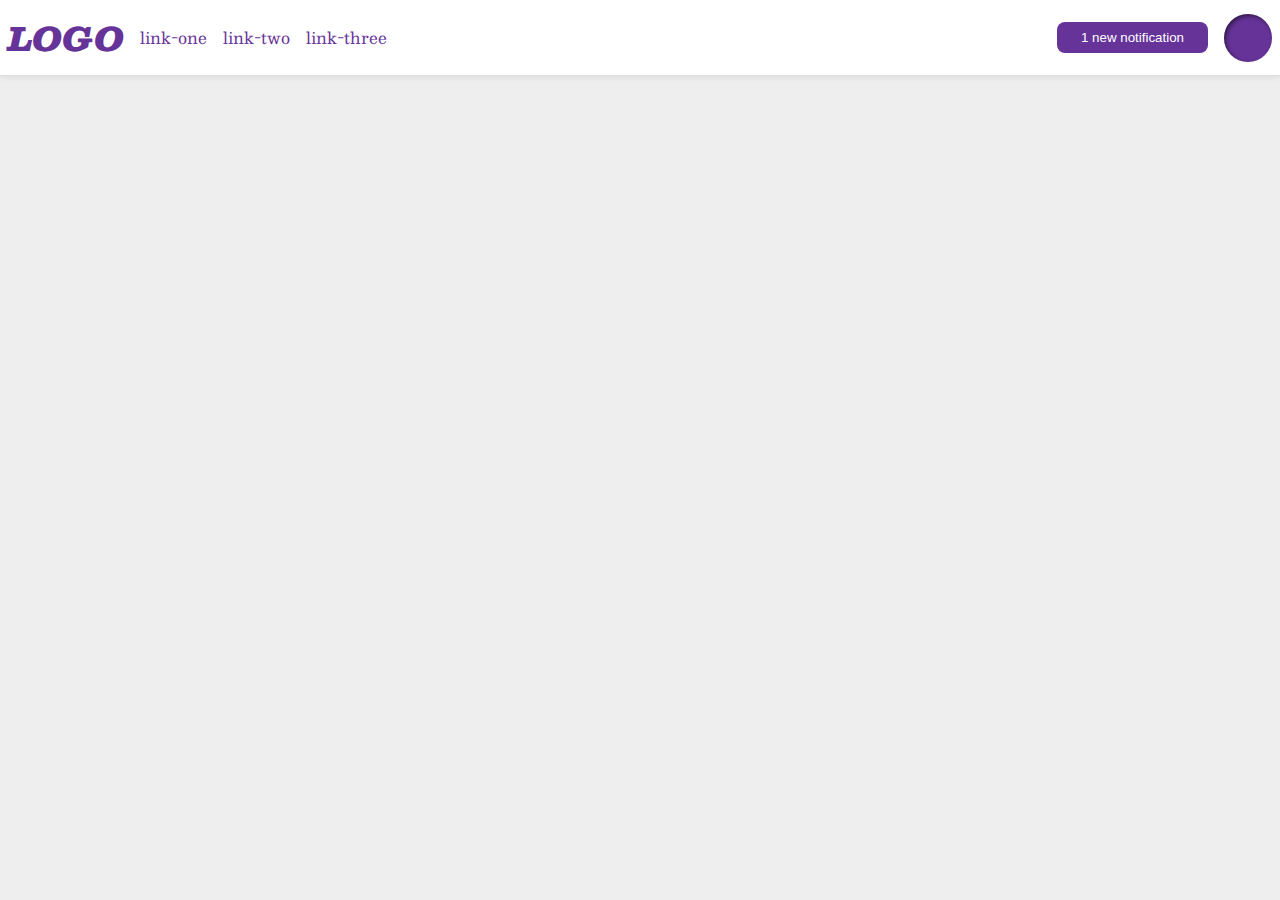
<file: flex/03-flex-header-2/index.html>
<!DOCTYPE html>
<html lang="en">
  <head>
    <meta charset="UTF-8">
    <meta http-equiv="X-UA-Compatible" content="IE=edge">
    <meta name="viewport" content="width=device-width, initial-scale=1.0">
    <title>Flex Header 2</title>
    <link rel="stylesheet" href="style.css">
  </head>
  <body>
    <div class="header">
        <div class="left"><div class="logo">
        LOGO
            </div>
            <ul class="links">
              <li><a href="https://google.com">link-one</a></li>
              <li><a href="https://google.com">link-two</a></li>
              <li><a href="https://google.com">link-three</a></li>
            </ul></div>
        <div class="right">
          <button class="notifications">
          1 new notification
          </button>
        <div class="profile-image"></div></div>
    </div>
  </body>
</html>
</file>
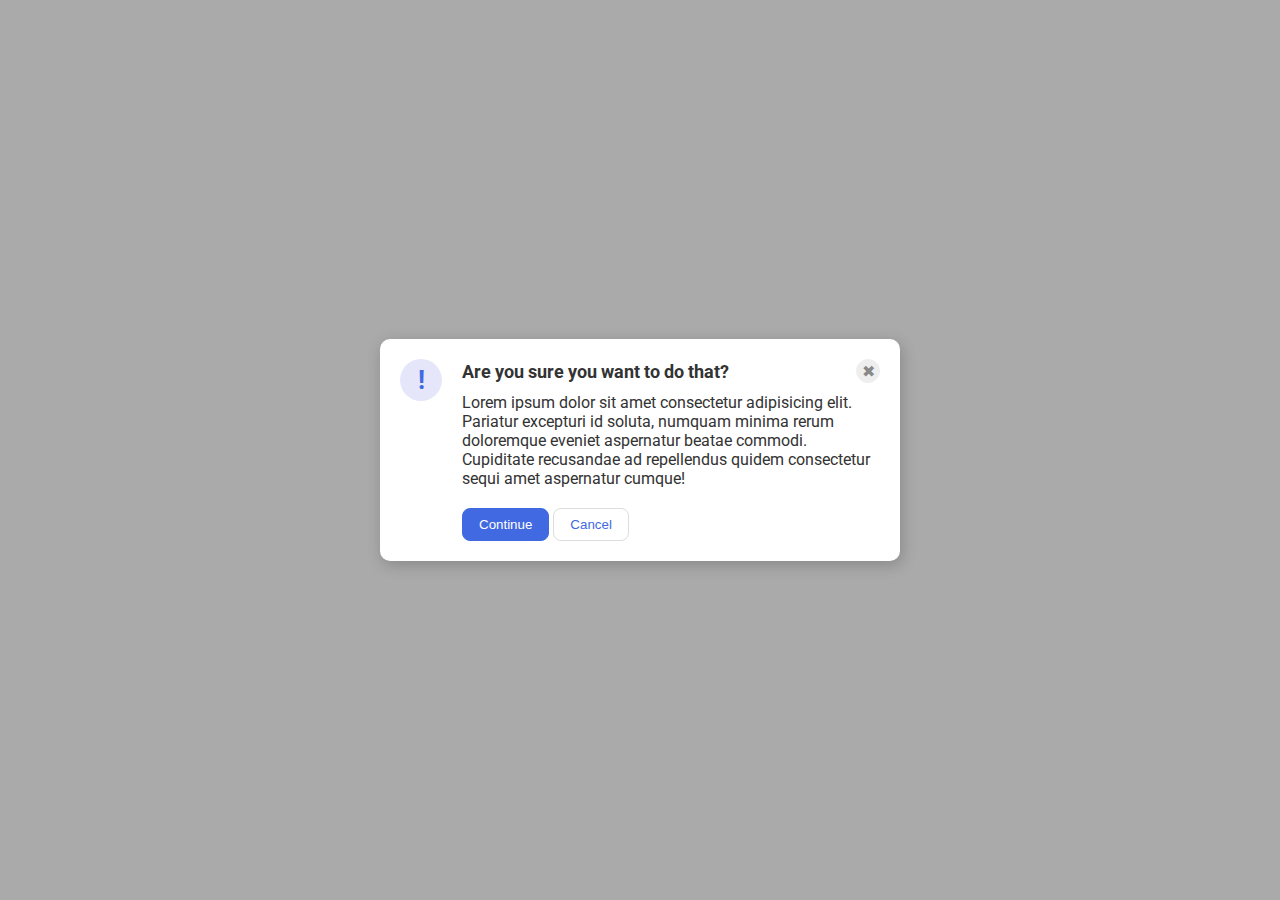
<file: flex/05-flex-modal/index.html>
<!DOCTYPE html>
<html lang="en">
  <head>
    <meta charset="UTF-8">
    <meta http-equiv="X-UA-Compatible" content="IE=edge">
    <meta name="viewport" content="width=device-width, initial-scale=1.0">
    <link rel="stylesheet" href="style.css">
    <title>Modal</title>
  </head>
  <body>
    <div class="modal">
      <div class="icon">!</div>
      <div class="right">
        <div class="header">Are you sure you want to do that?
          <button class="close-button">✖</button>
        </div>
        <div class="text">Lorem ipsum dolor sit amet consectetur adipisicing elit. Pariatur excepturi id soluta, numquam minima rerum doloremque eveniet aspernatur beatae commodi. Cupiditate recusandae ad repellendus quidem consectetur sequi amet aspernatur cumque!</div>
        <button class="continue">Continue</button>
        <button class="cancel">Cancel</button>
      </div>
    </div>
  </body>
</html>
</file>
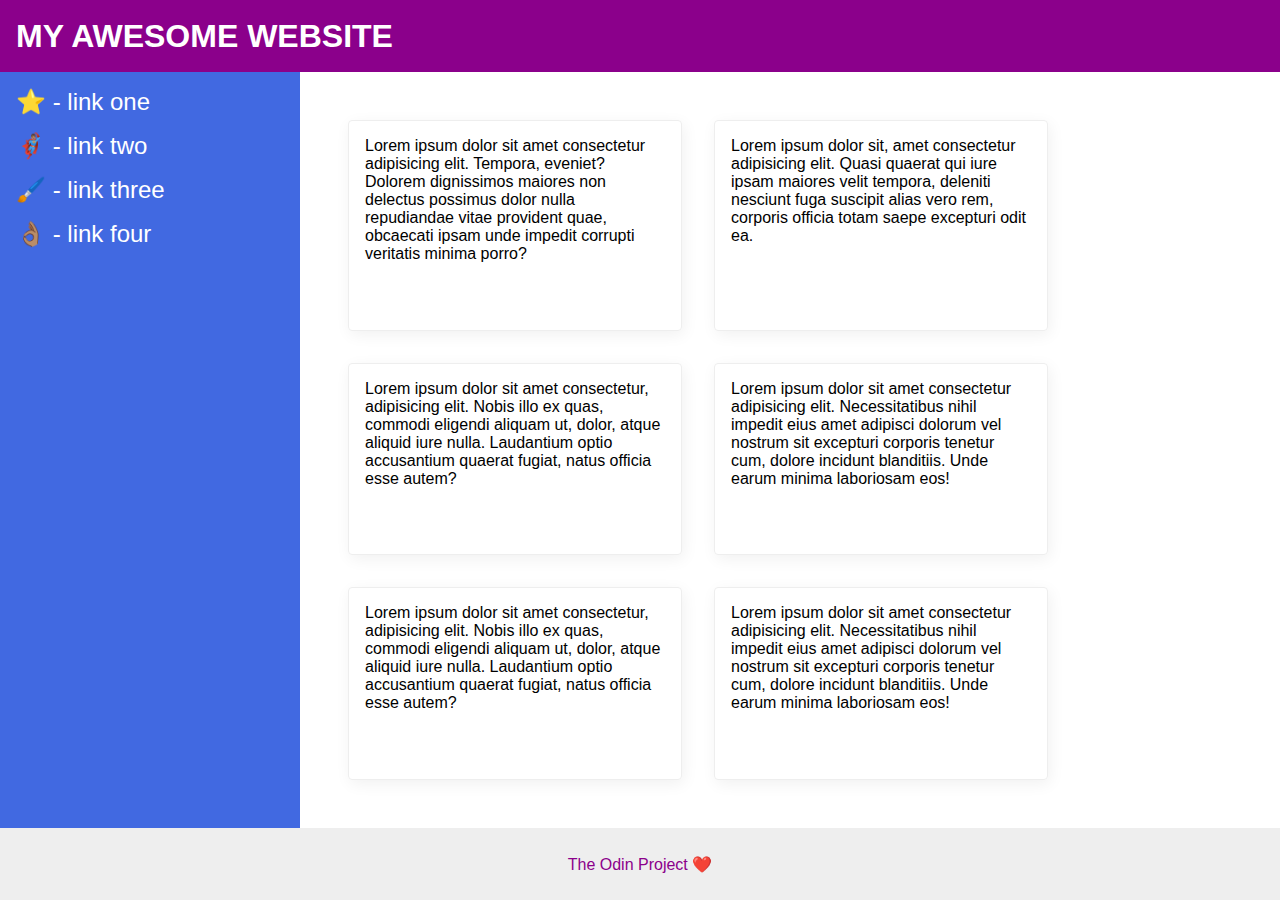
<file: flex/07-flex-layout-2/index.html>
<!DOCTYPE html>
<html lang="en">
  <head>
    <meta charset="UTF-8">
    <meta http-equiv="X-UA-Compatible" content="IE=edge">
    <meta name="viewport" content="width=device-width, initial-scale=1.0">
    <title>The Holy Grail</title>
    <link rel="stylesheet" href="style.css">
  </head>
  <body>
    <div class="header">
      MY AWESOME WEBSITE
    </div>
    
    <div class="middle">
      <div class="sidebar">
        <ul>
          <li><a href="#">⭐ - link one</a></li>
          <li><a href="#">🦸🏽‍♂️ - link two</a></li>
          <li><a href="#">🖌️ - link three</a></li>
          <li><a href="#">👌🏽 - link four</a></li>
        </ul>
      </div>
      <div class="card-grid">
        <div class="card">Lorem ipsum dolor sit amet consectetur adipisicing elit. Tempora, eveniet? Dolorem dignissimos maiores non delectus possimus dolor nulla repudiandae vitae provident quae, obcaecati ipsam unde impedit corrupti veritatis minima porro?</div>
        <div class="card">Lorem ipsum dolor sit, amet consectetur adipisicing elit. Quasi quaerat qui iure ipsam maiores velit tempora, deleniti nesciunt fuga suscipit alias vero rem, corporis officia totam saepe excepturi odit ea.</div>
        <div class="card">Lorem ipsum dolor sit amet consectetur, adipisicing elit. Nobis illo ex quas, commodi eligendi aliquam ut, dolor, atque aliquid iure nulla. Laudantium optio accusantium quaerat fugiat, natus officia esse autem?</div>
        <div class="card">Lorem ipsum dolor sit amet consectetur adipisicing elit. Necessitatibus nihil impedit eius amet adipisci dolorum vel nostrum sit excepturi corporis tenetur cum, dolore incidunt blanditiis. Unde earum minima laboriosam eos!</div>
        <div class="card">Lorem ipsum dolor sit amet consectetur, adipisicing elit. Nobis illo ex quas, commodi eligendi aliquam ut, dolor, atque aliquid iure nulla. Laudantium optio accusantium quaerat fugiat, natus officia esse autem?</div>
        <div class="card">Lorem ipsum dolor sit amet consectetur adipisicing elit. Necessitatibus nihil impedit eius amet adipisci dolorum vel nostrum sit excepturi corporis tenetur cum, dolore incidunt blanditiis. Unde earum minima laboriosam eos!</div>
      </div>
    </div>

    <div class="footer">
      The Odin Project ❤️
    </div>
  </body>
</html>
</file>
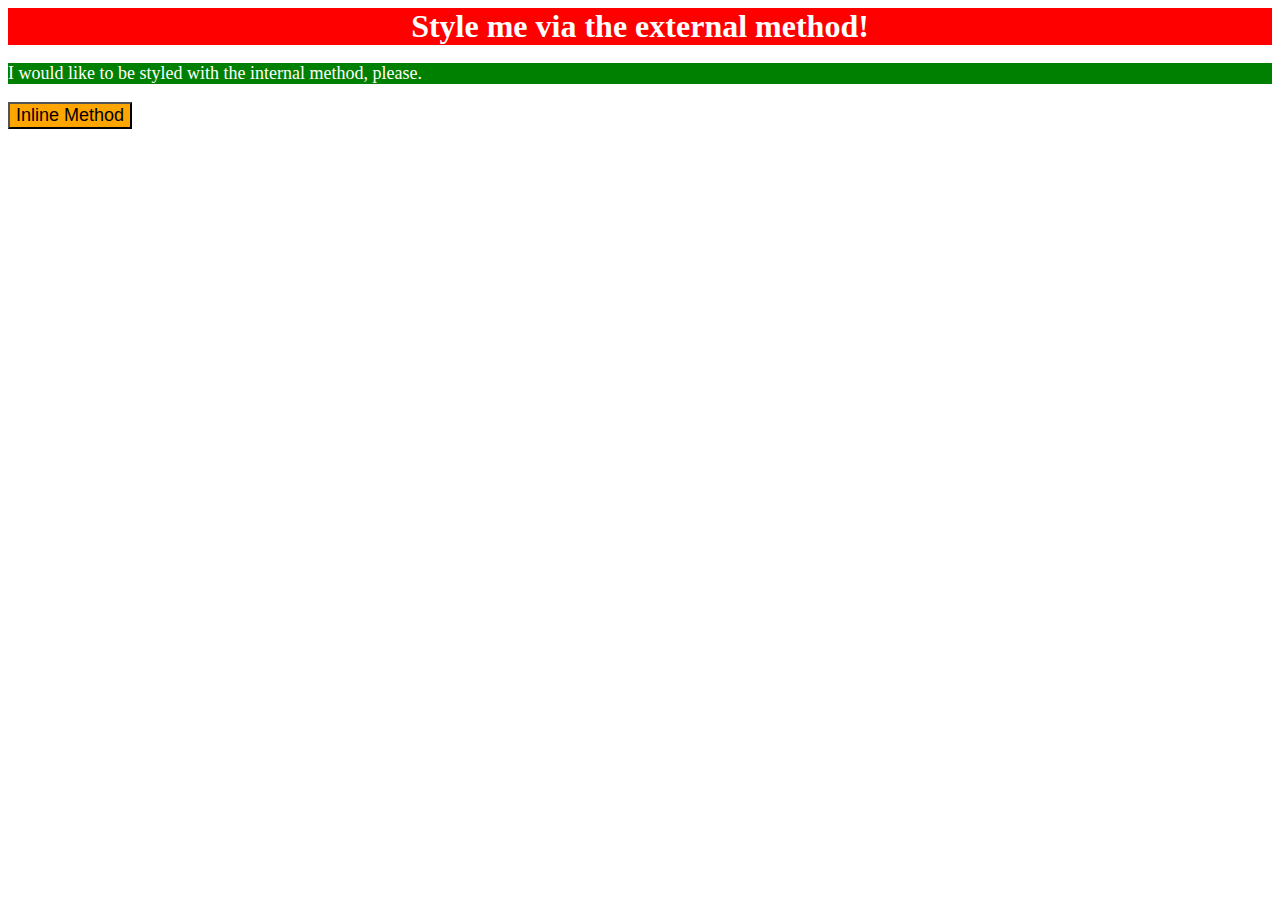
<file: foundations/01-css-methods/index.html>
<!DOCTYPE html>
<html lang="en">
  <head>
    <meta charset="UTF-8">
    <meta http-equiv="X-UA-Compatible" content="IE=edge">
    <meta name="viewport" content="width=device-width, initial-scale=1.0">
    <link rel="stylesheet" href="./style.css">
    <style>
      p {
        background-color: green;
        color: white;
        font-size: 18px;
      }
    </style>
    <title>Methods for Adding CSS</title>
  </head>
  <body>
    <div>Style me via the external method!</div>
    <p>I would like to be styled with the internal method, please.</p>
    <button style="background-color: orange; font-size: 18px;">Inline Method</button>
  </body>
</html>
</file>
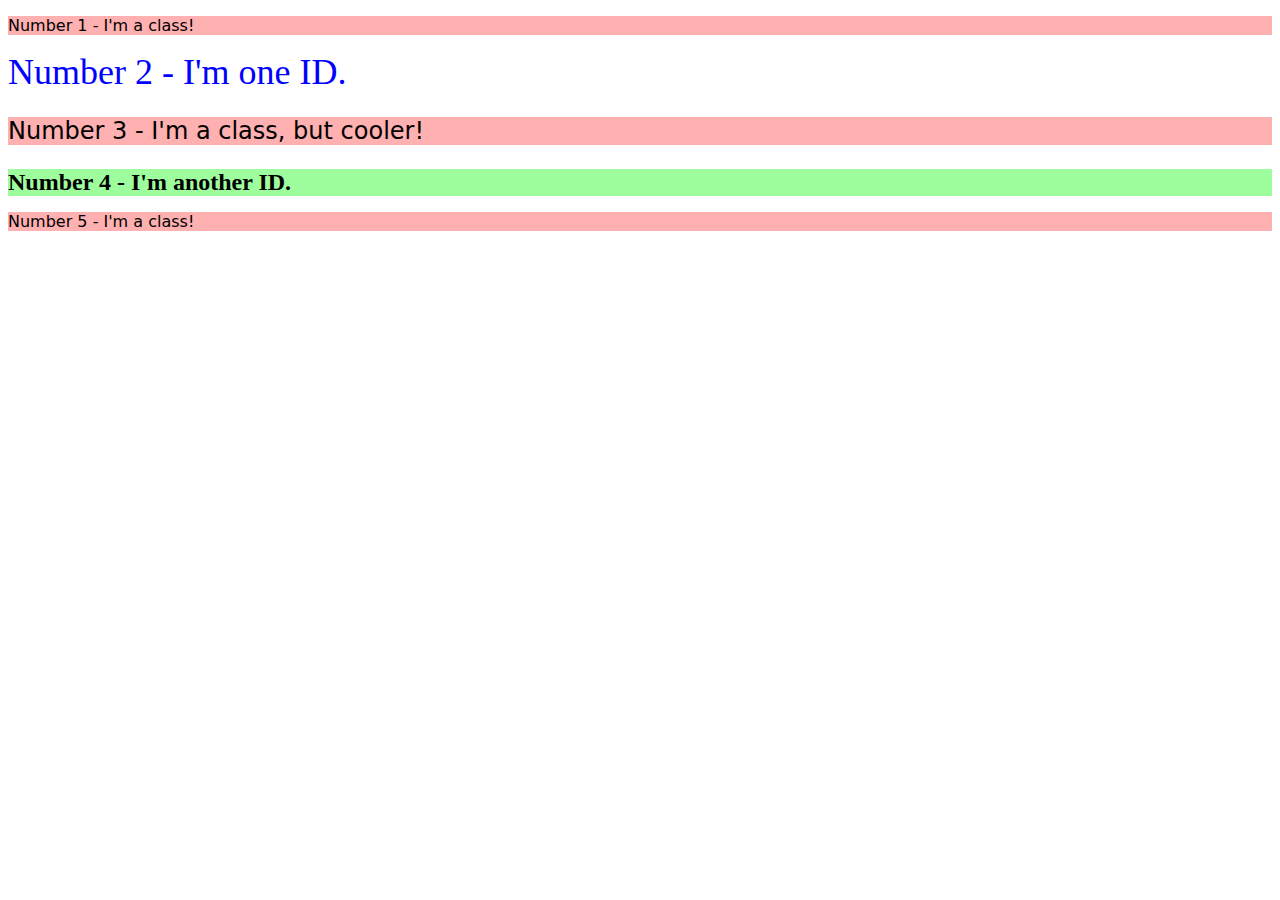
<file: foundations/02-class-id-selectors/index.html>
<!DOCTYPE html>
<html lang="en">
  <head>
    <meta charset="UTF-8">
    <meta http-equiv="X-UA-Compatible" content="IE=edge">
    <meta name="viewport" content="width=device-width, initial-scale=1.0">
    <title>Class and ID Selectors</title>
    <link rel="stylesheet" href="style.css">
  </head>
  <body>
    <p class="odd">Number 1 - I'm a class!</p>
    <div id="first">Number 2 - I'm one ID.</div>
    <p class="odd cool">Number 3 - I'm a class, but cooler!</p>
    <div id="second">Number 4 - I'm another ID.</div>
    <p class="odd">Number 5 - I'm a class!</p>
  </body>
</html>
</file>
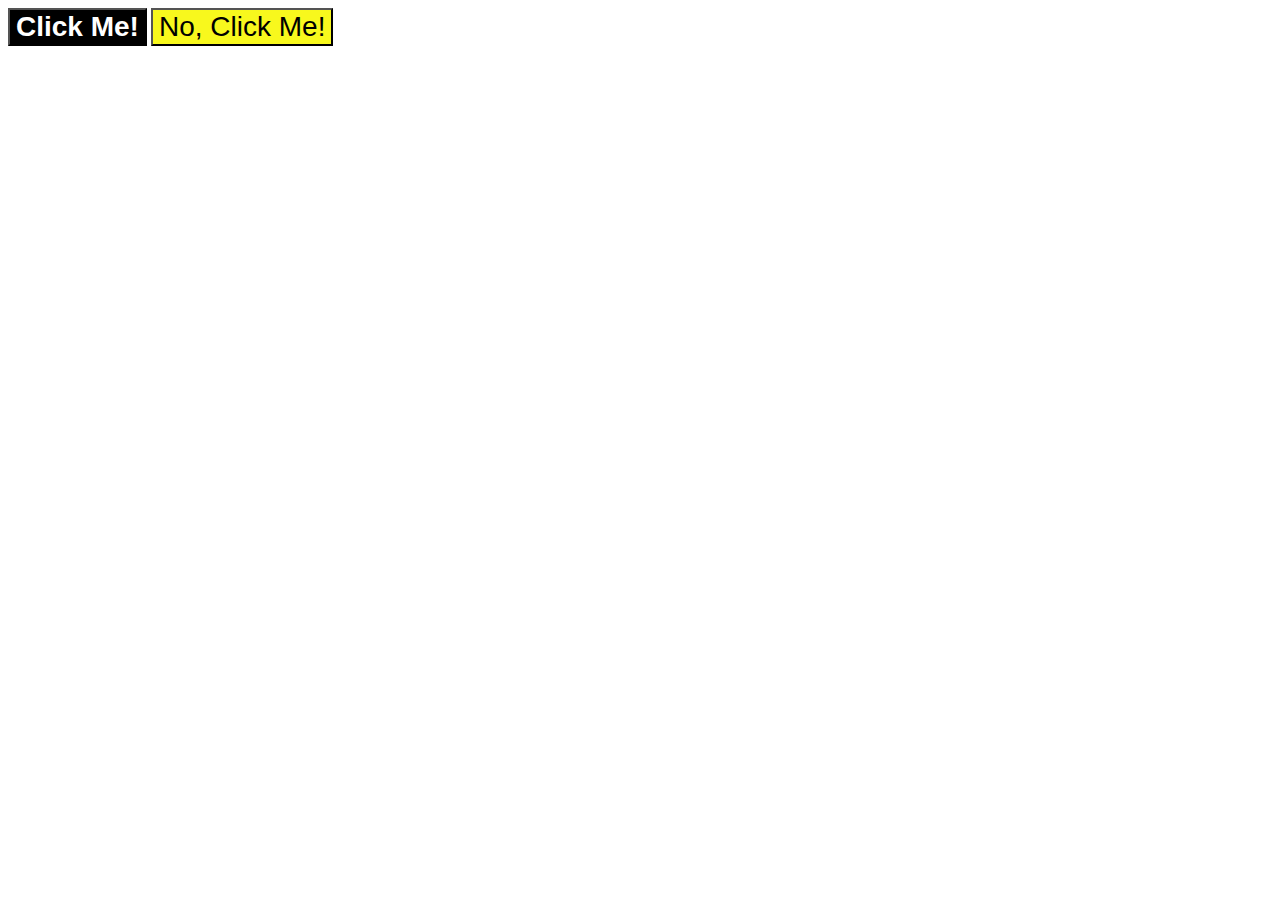
<file: foundations/03-grouping-selectors/index.html>
<!DOCTYPE html>
<html lang="en">
  <head>
    <meta charset="UTF-8">
    <meta http-equiv="X-UA-Compatible" content="IE=edge">
    <meta name="viewport" content="width=device-width, initial-scale=1.0">
    <title>Grouping Selectors</title>
    <link rel="stylesheet" href="style.css">
  </head>
  <body>
    <button class="click">Click Me!</button>
    <button class="dont-click">No, Click Me!</button>
  </body>
</html>
</file>
<file: flex/03-flex-header-2/style.css>
/* this is some magical font-importing.  
you'll learn about it later. */
@import url('https://fonts.googleapis.com/css2?family=Besley:ital,wght@0,400;1,900&display=swap');

body {
  margin: 0;
  background: #eee;
  font-family: Besley, serif;
}

.header {
  background: white;
  border-bottom: 1px solid #ddd;
  box-shadow: 0 0 8px rgba(0,0,0,.1);
  display: flex;
  justify-content: space-between;
  padding: 8px;
  align-items: center;

}

.profile-image {
  background: rebeccapurple;
  box-shadow: inset 2px 2px 4px rgba(0,0,0,.5);
  border-radius: 50%;
  width: 48px;
  height: 48px;
}

.logo {
  color: rebeccapurple;
  font-size: 32px;
  font-weight: 900;
  font-style: italic;
}

button {
  border: none;
  border-radius: 8px;
  background: rebeccapurple;
  color: white;
  padding: 8px 24px;
}

a {
  /* this removes the line under our links */
  text-decoration: none;
  color: rebeccapurple;
}

ul {
  list-style-type: none;
  display: flex;
  padding: 0;
  gap: 16px;
  
}

.left {
  display: flex;
  align-items: center;
  gap: 16px;

}

.right {
  display: flex;
  align-items: center;
  gap: 16px;
}
</file>
<file: flex/05-flex-modal/style.css>
@import url('https://fonts.googleapis.com/css2?family=Roboto:wght@400;700&display=swap');

html, body {
  height: 100%;
}

body {
  font-family: Roboto, sans-serif;
  margin: 0;
  background: #aaa;
  color: #333;
  /* I'll give you this one for free lol */
  display: flex;
  align-items: center;
  justify-content: center;
}

.modal {
  background: white;
  width: 480px;
  border-radius: 10px;
  box-shadow: 2px 4px 16px rgba(0,0,0,.2);
  display: flex;
  padding: 20px;
  gap: 20px;
}

.icon {
  color: royalblue;
  font-size: 26px;
  font-weight: 700;
  background: lavender;
  width: 42px;
  height: 42px;
  border-radius: 50%;
  display: flex;
  align-items: center;
  justify-content: center;
  flex-shrink: 0;
}

.close-button {
  background: #eee;
  border-radius: 50%;
  color: #888;
  font-weight: 400;
  font-size: 16px;
  height: 24px;
  width: 24px;
  display: flex;
  align-items: center;
  justify-content: center;
  border: 1px solid #eee;
  padding: 0;
}

button {
  cursor: pointer;
  padding: 8px 16px;
  border-radius: 8px;
}

button.continue {
  background: royalblue;
  border: 1px solid royalblue;
  color: white;
}

button.cancel {
  background: white;
  border: 1px solid #ddd;
  color: royalblue;
}

.header {
  display: flex;
  justify-content: space-between;
  align-items: center;
  font-weight: bold;
  font-size: 18px;
  margin-bottom: 10px;
}

.text {
  margin-bottom: 20px;
}
</file>
<file: flex/07-flex-layout-2/style.css>
body {
  font-family: -apple-system, BlinkMacSystemFont, 'Segoe UI', Roboto, Oxygen, Ubuntu, Cantarell, 'Open Sans', 'Helvetica Neue', sans-serif;
  margin: 0;
  min-height: 100vh;
  display: flex;
  flex-direction: column;
  justify-content: space-between;
}

.header {
  height: 72px;
  background: darkmagenta;
  color: white;
  font-size: 32px;
  font-weight: 900;
  display: flex;
  align-items: center;
  padding: 0 16px;
  

}

.footer {
  height: 72px;
  background: #eee;
  color: darkmagenta;
  display: flex;
  justify-content: center;
  align-items: center;
}

.sidebar {
  width: 300px;
  background: royalblue;
  box-sizing: border-box;
  flex-shrink: 0;
  padding: 16px;
}

.card {
  border: 1px solid #eee;
  box-shadow: 2px 4px 16px rgba(0,0,0,.06);
  border-radius: 4px;
  width: 300px;
  padding: 16px;
}

.middle {
  flex: 1;
  display: flex;
  
}

a:link {
  color: white;
  text-decoration: none;
  font-size: 24px;
}

ul {
  list-style: none;
  padding: 0;
  margin: 0;
}

li {
  margin-bottom: 16px;
}

.card-grid {
  display: flex;
  flex-wrap: wrap;
  gap: 32px;
  padding: 48px;
}
</file>
<file: foundations/01-css-methods/style.css>
div {
    background-color: red;
    color: white;
    font-size: 32px;
    text-align: center;
    font-weight: bold;
}
</file>
<file: foundations/02-class-id-selectors/style.css>
.odd {
  background-color: rgb(255, 176, 176);
  font-family: Verdana, "DejaVu Sans", sans-serif;
}
#first {
  color: #0000ff;
  font-size: 36px;
}
.cool {
  font-size: 24px;
}
#second {
  background-color: rgb(158, 254, 158);
  font-size: 24px;
  font-weight: 700;
}
</file>
<file: foundations/03-grouping-selectors/style.css>
.click,
.dont-click {
  font-size: 28px;
  font-family: Helvetica, 'Times New Roman', sans-serif;
}
.click {
  background-color: #000000;
  color: #ffffff;
  font-weight: 700;
}
.dont-click {
  background-color: rgb(248, 248, 29);
}
</file>
